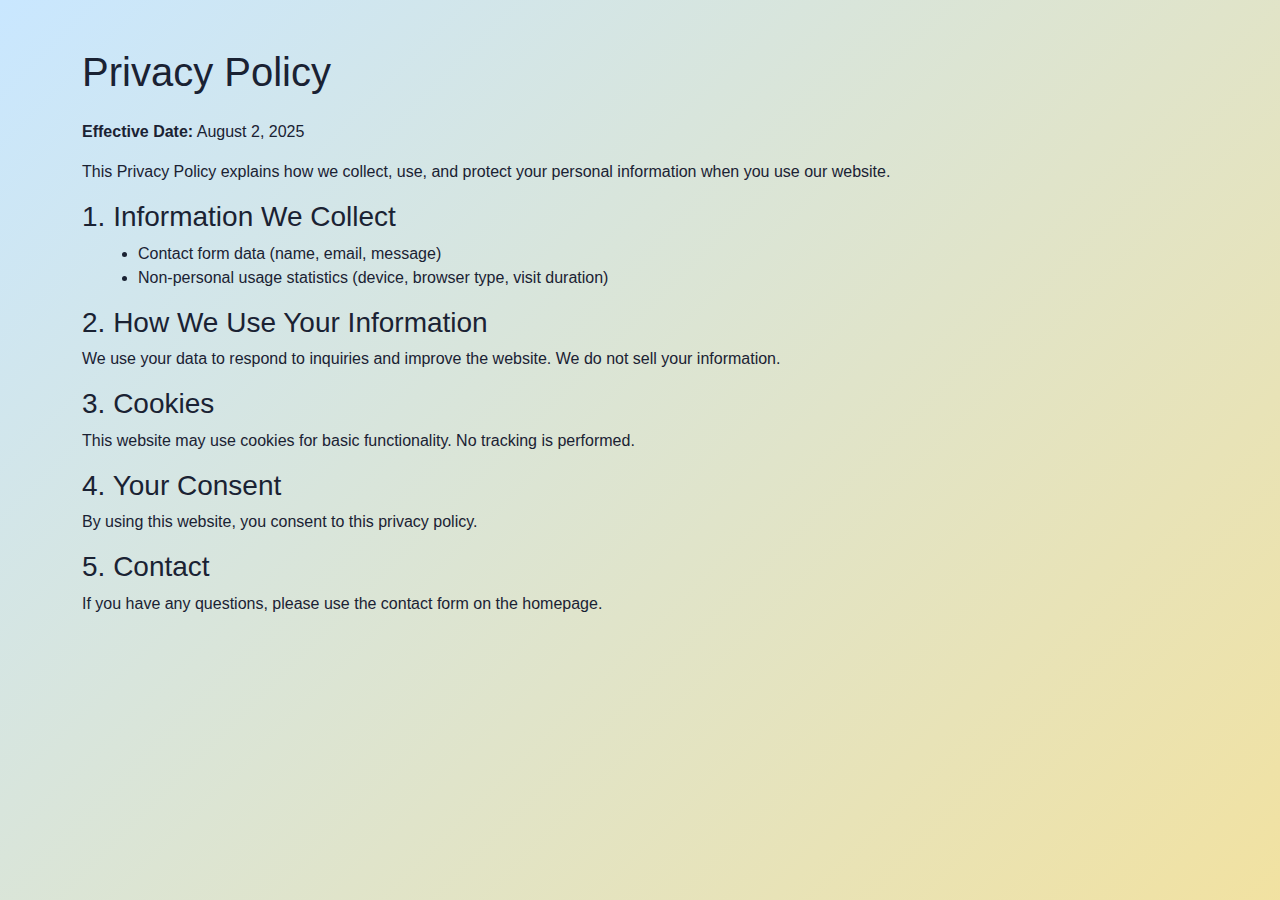
<file: privacy.html>
<!DOCTYPE html>
<html lang="en">
<head>
  <meta charset="UTF-8" />
  <meta name="viewport" content="width=device-width, initial-scale=1.0"/>
  <title>Privacy Policy – Congolese Community in Malaysia</title>
  <link href="https://cdn.jsdelivr.net/npm/bootstrap@5.3.0/dist/css/bootstrap.min.css" rel="stylesheet">
  <link rel="stylesheet" href="styles.css" />
</head>
<body class="policy-background">

  <div class="container py-5">
    <h1 class="mb-4">Privacy Policy</h1>

    <p><strong>Effective Date:</strong> August 2, 2025</p>

    <p>This Privacy Policy explains how we collect, use, and protect your personal information when you use our website.</p>

    <h3>1. Information We Collect</h3>
    <ul>
      <li>Contact form data (name, email, message)</li>
      <li>Non-personal usage statistics (device, browser type, visit duration)</li>
    </ul>

    <h3>2. How We Use Your Information</h3>
    <p>We use your data to respond to inquiries and improve the website. We do not sell your information.</p>

    <h3>3. Cookies</h3>
    <p>This website may use cookies for basic functionality. No tracking is performed.</p>

    <h3>4. Your Consent</h3>
    <p>By using this website, you consent to this privacy policy.</p>

    <h3>5. Contact</h3>
    <p>If you have any questions, please use the contact form on the homepage.</p>
  </div>
</body>
</html>
</file>
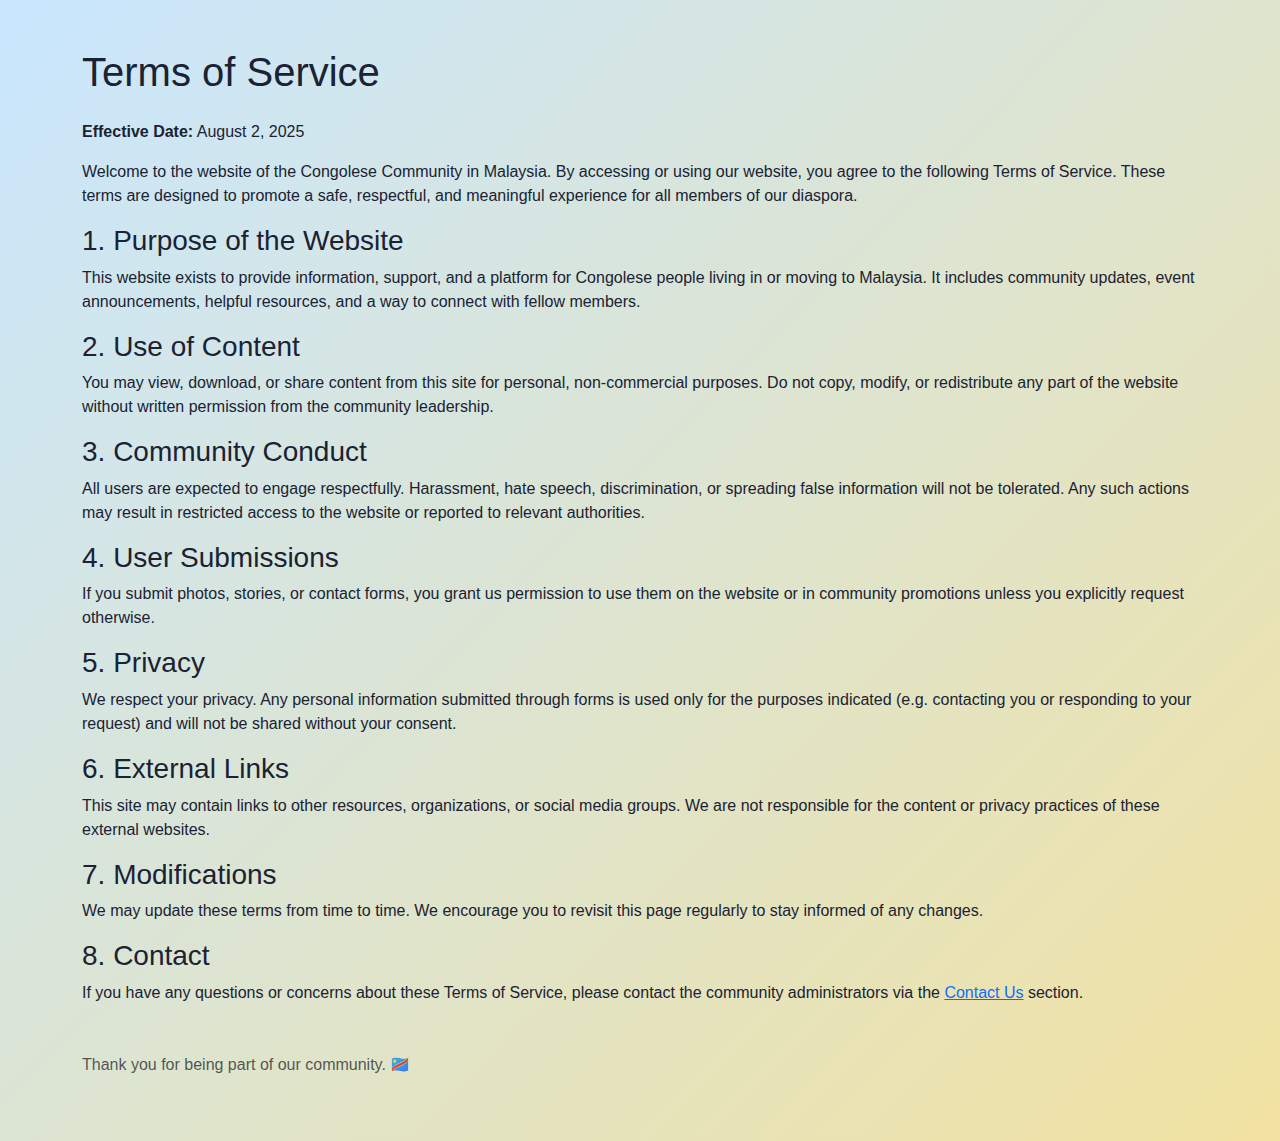
<file: terms.html>
<!DOCTYPE html>
<html lang="en">
<head>
  <meta charset="UTF-8" />
  <meta name="viewport" content="width=device-width, initial-scale=1.0"/>
  <title>Terms of Service – Congolese Community in Malaysia</title>
  <link href="https://cdn.jsdelivr.net/npm/bootstrap@5.3.0/dist/css/bootstrap.min.css" rel="stylesheet">
  <link rel="stylesheet" href="styles.css" />
</head>
<body class="policy-background">
  <div class="container py-5">
    <h1 class="mb-4">Terms of Service</h1>

    <p><strong>Effective Date:</strong> August 2, 2025</p>

    <p>Welcome to the website of the Congolese Community in Malaysia. By accessing or using our website, you agree to the following Terms of Service. These terms are designed to promote a safe, respectful, and meaningful experience for all members of our diaspora.</p>

    <h3>1. Purpose of the Website</h3>
    <p>This website exists to provide information, support, and a platform for Congolese people living in or moving to Malaysia. It includes community updates, event announcements, helpful resources, and a way to connect with fellow members.</p>

    <h3>2. Use of Content</h3>
    <p>You may view, download, or share content from this site for personal, non-commercial purposes. Do not copy, modify, or redistribute any part of the website without written permission from the community leadership.</p>

    <h3>3. Community Conduct</h3>
    <p>All users are expected to engage respectfully. Harassment, hate speech, discrimination, or spreading false information will not be tolerated. Any such actions may result in restricted access to the website or reported to relevant authorities.</p>

    <h3>4. User Submissions</h3>
    <p>If you submit photos, stories, or contact forms, you grant us permission to use them on the website or in community promotions unless you explicitly request otherwise.</p>

    <h3>5. Privacy</h3>
    <p>We respect your privacy. Any personal information submitted through forms is used only for the purposes indicated (e.g. contacting you or responding to your request) and will not be shared without your consent.</p>

    <h3>6. External Links</h3>
    <p>This site may contain links to other resources, organizations, or social media groups. We are not responsible for the content or privacy practices of these external websites.</p>

    <h3>7. Modifications</h3>
    <p>We may update these terms from time to time. We encourage you to revisit this page regularly to stay informed of any changes.</p>

    <h3>8. Contact</h3>
    <p>If you have any questions or concerns about these Terms of Service, please contact the community administrators via the <a href="index.html#contact-section">Contact Us</a> section.</p>

    <p class="mt-5 text-muted">Thank you for being part of our community. 🇨🇩</p>
  </div>
</body>
</html>
</file>
<file: styles.css>
/* CSS Loaded Indicator - For verification in browser console */
body::after {
    content: 'css-loaded';
    display: none;
}

.nav-toggle.open .bar1 {
    transform: translateY(8px) rotate(45deg);
    background: var(--accent, #ffe082);
}
.nav-toggle.open .bar2 {
    opacity: 0;
}
.nav-toggle.open .bar3 {
    transform: translateY(-8px) rotate(-45deg);
    background: var(--accent, #ffe082);
}

@media (max-width: 900px) {
    .nav-toggle .bar {
        transition: transform 0.3s, opacity 0.3s, background 0.3s;
    }
}

/* Hamburger hidden by default, only visible on mobile */
.nav-toggle {
    display: none;
    flex-direction: column;
    justify-content: center;
    align-items: center;
    width: 44px;
    height: 44px;
    background: none;
    border: none;
    cursor: pointer;
    margin-left: 1rem;
    z-index: 20;
}
.nav-toggle .bar {
    width: 28px;
    height: 4px;
    background: #4fc3f7;
    margin: 3px 0;
    border-radius: 2px;
    transition: all 0.3s;
}

/* Desktop: nav always visible, hamburger hidden */
.alt-nav-links {
    display: flex;
    gap: 2rem;
    position: static;
    background: none;
    flex-direction: row;
    align-items: center;
    width: auto;
    padding: 0;
    box-shadow: none;
    border-radius: 0;
    margin: 0;
}

@media (max-width: 900px) {
    .nav-toggle {
        display: flex;
        z-index: 102;
    }
    .alt-navbar {
        position: relative;
        z-index: 101;
        background: #1a2233;
    }
    .alt-nav-links {
        display: none !important;
        position: fixed;
        top: 56px;
        left: 0;
        right: 0;
        background: #1a2233ee;
        flex-direction: column;
        align-items: flex-start;
        width: 100vw;
        padding: 1.2rem 1.2rem 1.2rem 1.2rem;
        border-radius: 0 0 18px 18px;
        box-shadow: 0 8px 24px #0002;
        gap: 1.2rem;
        margin: 0;
        z-index: 100;
        animation: none;
    }
    .alt-nav-links.nav-open {
        display: flex !important;
        animation: fadeInDown 0.4s;
    }
}

@keyframes fadeInDown {
    0% {
        opacity: 0;
        transform: translateY(-30px);
    }
    100% {
        opacity: 1;
        transform: translateY(0);
    }
}

@media (max-width: 600px) {
    .alt-navbar {
        padding: 0.7rem 0.5rem;
    }
    .alt-logo {
        font-size: 1.2rem;
    }
    .nav-toggle {
        width: 40px;
        height: 40px;
    }
    .nav-toggle .bar {
        width: 24px;
        height: 4px;
    }
    .alt-nav-links {
        top: 48px;
        width: 100vw;
        right: 0;
        left: 0;
        border-radius: 0 0 18px 18px;
        align-items: flex-start;
        padding: 1rem 0.7rem 1rem 0.7rem;
        gap: 1rem;
    }
    .alt-nav-links li a {
        font-size: 1.1rem;
        padding: 0.7rem 0.5rem;
        width: 100%;
        display: block;
    }
    .floating-contact {
        right: 6px;
        bottom: 6px;
        gap: 10px;
    }
    .float-btn {
        width: 44px;
        height: 44px;
        font-size: 1.5rem;
    }
    .alt-section-content, .contact-card-redesign {
        padding: 0.7rem 0.3rem 0.7rem 0.3rem;
    }
    h2 {
        font-size: 1.2rem;
    }
    .alt-hero-content h1 {
        font-size: 1.1rem;
    }
    .alt-product-list, .alt-service-list, .contact-cards-flex {
        gap: 0.7rem;
    }
}
/* Redesigned Contact Us Section */
.contact-card-redesign {
    background: #fff;
    border-radius: 18px;
    box-shadow: 0 2px 12px #4fc3f733;
    padding: 2.5rem 2.5rem 2rem 2.5rem;
    margin: 0 auto;
    max-width: 900px;
    animation: fadeInUp 1.2s cubic-bezier(.23,1.01,.32,1) 0.2s both;
}
.contact-cards-flex {
    display: flex;
    flex-wrap: wrap;
    gap: 2rem;
    justify-content: space-between;
    margin-top: 2rem;
}
.contact-card-item {
  background: #e3f2fd;
  border-radius: 14px;
  box-shadow: 0 2px 8px #4fc3f722;
  padding: 1.2rem 1.5rem;
  min-width: 220px;
  flex: 1 1 220px;
  display: flex;
  align-items: flex-start;
  gap: 1.1rem;
  transition: transform 0.18s, box-shadow 0.18s;
  margin-bottom: 0.5rem;
  border: 2px solid #e3f2fd;
}
.contact-card-item .contact-icon {
  font-size: 2.1rem;
  color: #4fc3f7;
  flex-shrink: 0;
  margin-top: 0.1rem;
}
.contact-card-item .contact-label {
  font-size: 1.02rem;
  font-weight: 600;
  color: #1a2233;
  margin-bottom: 0.1rem;
}
.contact-card-item .contact-value {
  font-size: 1rem;
  color: #222;
  word-break: break-word;
}
.contact-card-item .contact-value a {
  color: #4fc3f7;
  text-decoration: none;
  transition: color 0.2s;
}
.contact-card-item .contact-value a:hover {
  text-decoration: underline;
  color: #1a2233;
}
.contact-card-item:hover {
  transform: translateY(-6px) scale(1.03);
  box-shadow: 0 6px 24px #4fc3f755;
}
.contact-icon {
    font-size: 2.1rem;
    color: #4fc3f7;
    flex-shrink: 0;
    margin-top: 0.1rem;
}
.contact-label {
    font-size: 1.02rem;
    font-weight: 600;
    color: #1a2233;
    margin-bottom: 0.1rem;
}
.contact-value {
    font-size: 1rem;
    color: #222;
    word-break: break-word;
}
.contact-value a {
    color: #4fc3f7;
    text-decoration: none;
    transition: color 0.2s;
}
.contact-value a:hover {
    text-decoration: underline;
    color: #1a2233;
}

@media (max-width: 900px) {
    .contact-cards-flex {
        flex-direction: column;
        gap: 1.2rem;
    }
    .contact-card-redesign {
        padding: 1.2rem 1rem 1rem 1rem;
    }
}
/* CSS Variables for theme */
:root {
    --primary-bg: #1a2233;
    --primary: #4fc3f7;
    --primary-light: #e3f2fd;
    --accent: #ffe082;
    --section-bg: #fff;
    --section-bg-alt: #e3f2fd;
    --text-main: #1a2233;
    --text-light: #fff;
    --shadow: #4fc3f733;
    --shadow-dark: #0002;
    --radius: 18px;
    --spacing: 2.5rem;
    --spacing-sm: 1.2rem;
    --spacing-xs: 0.7rem;
}
body {
    font-family: 'Segoe UI', Arial, sans-serif;
    margin: 0;
    padding: 0;
    min-height: 100vh;
    color: var(--text-main);
    background: linear-gradient(-45deg, #f5f7fa, var(--primary), var(--accent), #c9e7ff);
    background-size: 400% 400%;
    animation: gradientBG 12s ease-in-out infinite;
}

/* Performance: Minify CSS for production */
/* Remove whitespace and comments for deployment. Example below: */
/*
body{font-family:'Segoe UI',Arial,sans-serif;margin:0;padding:0;min-height:100vh;color:#1a2233;background:linear-gradient(-45deg,#f5f7fa,#4fc3f7,#ffe082,#c9e7ff);background-size:400% 400%;animation:gradientBG 12s ease-in-out infinite;}
*/

/* Performance: Optimize images (if any) by using compressed formats and specifying width/height in HTML. */

/* Performance: Defer non-critical JS and use async where possible. */

/* Performance: Use CSS variables for repeated values (already implemented). */

/* Performance: Consider using a tool like PurgeCSS to remove unused CSS before deployment. */

@keyframes gradientBG {
    0% {
        background-position: 0% 50%;
    }
    25% {
        background-position: 50% 100%;
    }
    50% {
        background-position: 100% 50%;
    }
    75% {
        background-position: 50% 0%;
    }
    100% {
        background-position: 0% 50%;
    }
}

/* New Header/Nav */
/* (moved to .alt-header selector below) */
.alt-navbar {
    display: flex;
    align-items: center;
    justify-content: space-between;
    max-width: 1100px;
    margin: 0 auto;
    padding: 1.1rem 2rem;
}
.alt-logo {
    font-size: 2.1rem;
    font-weight: bold;
    color: #4fc3f7;
    letter-spacing: 2px;
    text-shadow: 1px 1px 8px #2222;
}
.alt-nav-links {
    list-style: none;
    display: flex;
    gap: 2rem;
    margin: 0;
    padding: 0;
}
.alt-nav-links a {
    color: #fff;
    text-decoration: none;
    font-weight: 600;
    font-size: 1.08rem;
    padding: 0.3rem 0.9rem;
    border-radius: 4px;
    transition: background 0.2s, color 0.2s, box-shadow 0.2s;
}
.alt-nav-links a:hover {
    background: #4fc3f7;
    color: #1a2233;
    box-shadow: 0 2px 8px #4fc3f744;
}

/* Ensure all main sections have the same width and alignment */
main {
  max-width: 1000px;
  margin: 0 auto;
  padding: 0 1.5rem 2rem 1.5rem;
}
.alt-section-content {
  max-width: 100%;
  margin: 0 auto;
}
@media (max-width: 1100px) {
  main {
    max-width: 98vw;
    padding: 0 0.5rem 2rem 0.5rem;
  }
  .alt-section-content {
    max-width: 100%;
    padding: 1.2rem 1rem;
  }
}

/* New Hero Section */
.alt-hero {
    background: linear-gradient(120deg, #4fc3f7 60%, #1a2233 100%);
    color: #fff;
    min-height: 340px;
    display: flex;
    align-items: center;
    justify-content: center;
    border-radius: 0 0 30px 30px;
    margin-bottom: 2.5rem;
    box-shadow: 0 4px 24px #4fc3f733;
    position: relative;
    overflow: hidden;
}
.alt-hero-content {
    text-align: center;
    padding: 2.5rem 1rem;
    animation: fadeInUp 1.2s cubic-bezier(.23,1.01,.32,1) 0.1s both;
}
.alt-hero-content h1 {
    font-size: 2.8rem;
    margin-bottom: 0.7rem;
    letter-spacing: 1px;
    text-shadow: 0 2px 12px #222a;
}
.alt-hero-tag {
    font-size: 1.3rem;
    font-weight: 500;
    margin-bottom: 0.7rem;
    color: #ffe082;
}
.alt-hero-desc {
    font-size: 1.1rem;
    margin-bottom: 2rem;
    color: #e3f2fd;
}
.alt-hero-btn {
    background: #ffe082;
    color: #1a2233;
    font-weight: bold;
    padding: 0.8rem 2.2rem;
    border: none;
    border-radius: 30px;
    font-size: 1.1rem;
    cursor: pointer;
    box-shadow: 0 2px 12px #ffe08255;
    transition: background 0.2s, color 0.2s, box-shadow 0.2s;
    text-decoration: none;
}
.alt-hero-btn:hover {
    background: #1a2233;
    color: #ffe082;
    box-shadow: 0 2px 12px #222a;
}

/* Section Styles */
.alt-section {
    margin-bottom: 2.5rem;
}
.alt-section-content {
    background: #fff;
    border-radius: 18px;
    box-shadow: 0 2px 12px #4fc3f733;
    padding: 2rem 2.5rem;
    animation: fadeInUp 1.2s cubic-bezier(.23,1.01,.32,1) 0.2s both;
}

/* About */
.alt-about-flex {
    display: flex;
    gap: 2.5rem;
    flex-wrap: wrap;
    margin-top: 1.5rem;
}
.alt-about-flex > div {
    flex: 1 1 220px;
}

/* Products */
.alt-product-list {
    display: flex;
    flex-wrap: wrap;
    gap: 1.5rem;
    margin-top: 1.5rem;
}
.alt-product-item {
    background: #e3f2fd;
    border-radius: 12px;
    box-shadow: 0 2px 8px #4fc3f722;
    padding: 1.2rem 1.5rem;
    min-width: 220px;
    flex: 1 1 220px;
    margin-bottom: 0.5rem;
    position: relative;
    transition: transform 0.18s, box-shadow 0.18s;
}
.alt-product-item:hover {
    transform: translateY(-6px) scale(1.03);
    box-shadow: 0 6px 24px #4fc3f755;
}
.alt-product-badge {
    display: inline-block;
    background: #4fc3f7;
    color: #fff;
    border-radius: 8px;
    padding: 0.2rem 0.7rem;
    font-size: 0.95rem;
    margin: 0.2rem 0.3rem 0.2rem 0;
}

/* Services */
.alt-service-list {
    display: flex;
    flex-wrap: wrap;
    gap: 1.5rem;
    margin-top: 1.5rem;
}
.alt-service-item {
    background: #c9e7ff;
    border-radius: 12px;
    box-shadow: 0 2px 8px #4fc3f722;
    padding: 1.2rem 1.5rem;
    min-width: 180px;
    flex: 1 1 180px;
    margin-bottom: 0.5rem;
    font-weight: 500;
    color: #1a2233;
    text-align: center;
    transition: transform 0.18s, box-shadow 0.18s;
}
.alt-service-item:hover {
    transform: translateY(-6px) scale(1.03);
    box-shadow: 0 6px 24px #4fc3f755;
}
.alt-service-desc {
    text-align: center;
    margin-top: 1.5rem;
    font-size: 1.1rem;
    color: #444;
}

/* Contact */
.alt-contact-info {
    font-size: 1.08rem;
}

/* Director */
.alt-director blockquote {
    background: #e3f2fd;
    border-left: 6px solid #4fc3f7;
    margin: 1.5rem 0;
    padding: 1.2rem 2rem;
    font-style: italic;
    color: #1a2233;
    border-radius: 10px;
    box-shadow: 0 2px 8px #4fc3f722;
    animation: fadeInUp 1.2s cubic-bezier(.23,1.01,.32,1) 0.5s both;
}

/* Footer */
.alt-footer {
    background: #1a2233;
    color: #4fc3f7;
    text-align: center;
    padding: 1.2rem 0;
    position: relative;
    bottom: 0;
    width: 100%;
    margin-top: 2rem;
    font-weight: 500;
    letter-spacing: 1px;
    box-shadow: 0 -2px 8px #4fc3f722;
}

/* Floating Contact Buttons */
.floating-contact {
    position: fixed;
    right: 24px;
    bottom: 32px;
    display: flex;
    flex-direction: column;
    gap: 16px;
    z-index: 100;
}
.float-btn {
    display: flex;
    align-items: center;
    justify-content: center;
    width: 52px;
    height: 52px;
    border-radius: 50%;
    background: #4fc3f7;
    color: #fff;
    font-size: 2rem;
    box-shadow: 0 2px 12px #4fc3f755;
    text-decoration: none;
    transition: background 0.2s, transform 0.18s, box-shadow 0.18s;
}
.float-btn:hover {
    background: #1a2233;
    color: #ffe082;
    transform: scale(1.08);
    box-shadow: 0 6px 24px #4fc3f7aa;
}
.float-btn.whatsapp { background: #25d366; }
.float-btn.whatsapp:hover { background: #128c7e; }
.float-btn.email { background: #4fc3f7; }
.float-btn.phone { background: #ffe082; color: #1a2233; }
.float-btn.phone:hover { background: #1a2233; color: #ffe082; }

/* Animations */
@keyframes fadeInUp {
    0% {
        opacity: 0;
        transform: translateY(40px);
    }
    100% {
        opacity: 1;
        transform: translateY(0);
    }
}

/* Headings */
h2 {
    color: #1a2233;
    border-bottom: 2px solid #4fc3f7;
    padding-bottom: 0.3rem;
    margin-bottom: 1rem;
    font-size: 2rem;
    letter-spacing: 1px;
}

ul {
    margin: 0 0 1rem 1.5rem;
}

@media (max-width: 900px) {
    .alt-navbar {
        flex-direction: column;
        gap: 1rem;
        padding: 1.2rem 1rem;
    }
    main {
        padding: 0 0.5rem 2rem 0.5rem;
    }
      .alt-section-content {
        padding: 1rem;
      }
    .alt-about-flex {
        flex-direction: column;
        gap: 1rem;
    }
    .alt-product-list, .alt-service-list {
        flex-direction: column;
        gap: 1rem;
    }
}

@media (max-width: 600px) {
    .alt-nav-links {
        flex-direction: column;
        gap: 1rem;
    }
    .alt-hero-content h1 {
        font-size: 1.5rem;
    }
    .alt-product-list, .alt-service-list {
        flex-direction: column;
        gap: 1rem;
    }
    .floating-contact {
        right: 10px;
        bottom: 10px;
    }
}

/* Contact Form Styles */
.contact-form {
  background: none;
  margin-top: 2rem;
  max-width: 500px;
  margin-left: auto;
  margin-right: auto;
  display: flex;
  flex-direction: column;
  gap: 1.1rem;
}
.contact-form h3 {
  margin-bottom: 1rem;
  color: #1a2233;
}
.form-row {
  display: flex;
  flex-direction: column;
  gap: 0.3rem;
}
.contact-form label {
  font-weight: 600;
  color: #1a2233;
  margin-bottom: 0.2rem;
}
.contact-form input,
.contact-form textarea {
  padding: 0.7rem 1rem;
  border: 1.5px solid #c9e7ff;
  border-radius: 8px;
  font-size: 1rem;
  font-family: inherit;
  background: #f7fbff;
  transition: border 0.2s;
}
.contact-form input:focus,
.contact-form textarea:focus {
  border: 1.5px solid #4fc3f7;
  outline: none;
}
.contact-form button[type="submit"] {
  background: #ffe082;
  color: #1a2233;
  font-weight: bold;
  border: none;
  border-radius: 30px;
  padding: 0.8rem 2.2rem;
  font-size: 1.1rem;
  cursor: pointer;
  box-shadow: 0 2px 12px #ffe08255;
  transition: background 0.2s, color 0.2s, box-shadow 0.2s;
  margin-top: 0.5rem;
  align-self: flex-start;
}
.contact-form button[type="submit"]:hover {
  background: #1a2233;
  color: #ffe082;
  box-shadow: 0 2px 12px #222a;
}
.form-status {
  min-height: 1.2em;
  color: #4fc3f7;
  font-weight: 500;
  margin-top: 0.5rem;
}

/* Product Grid Redesign */
.product-grid {
  display: grid;
  grid-template-columns: repeat(auto-fit, minmax(270px, 1fr));
  gap: 2rem;
  margin-top: 2rem;
}
.product-card {
  background: #e3f2fd;
  border-radius: 16px;
  box-shadow: 0 2px 12px #4fc3f733;
  padding: 2rem 1.2rem 1.2rem 1.2rem;
  display: flex;
  flex-direction: column;
  align-items: flex-start;
  position: relative;
  transition: transform 0.18s, box-shadow 0.18s;
  min-height: 320px;
}
.product-card.wide {
  grid-column: 1 / -1;
  min-width: 0;
  width: 100%;
  max-width: 100%;
  display: flex;
  flex-direction: column;
  align-items: flex-start;
}
@media (max-width: 900px) {
  .product-grid {
    grid-template-columns: 1fr 1fr;
    gap: 1.2rem;
  }
  .product-card.wide {
    grid-column: 1 / -1;
  }
}
@media (max-width: 600px) {
  .product-grid {
    grid-template-columns: 1fr;
    gap: 1rem;
  }
  .product-card, .product-card.wide {
    padding: 1.2rem 0.7rem;
    grid-column: 1 / -1;
  }
}

/* Product Details Modal Styles */
.product-modal {
  position: fixed;
  top: 0; left: 0; right: 0; bottom: 0;
  z-index: 9999;
  display: flex;
  align-items: center;
  justify-content: center;
}
.modal-overlay {
  position: absolute;
  top: 0; left: 0; right: 0; bottom: 0;
  background: rgba(30, 40, 60, 0.55);
  z-index: 1;
}
.modal-content {
  position: relative;
  z-index: 2;
  background: #fff;
  border-radius: 18px;
  box-shadow: 0 8px 32px #1a223388;
  padding: 2.2rem 2rem 1.5rem 2rem;
  max-width: 540px;
  width: 95vw;
  max-height: 90vh;
  overflow-y: auto;
  animation: fadeInUp 0.5s cubic-bezier(.23,1.01,.32,1) both;
}
.modal-close {
  position: absolute;
  top: 1.1rem;
  right: 1.1rem;
  background: none;
  border: none;
  font-size: 2rem;
  color: #4fc3f7;
  cursor: pointer;
  z-index: 3;
  transition: color 0.2s;
}
.modal-close:hover {
  color: #1a2233;
}
.modal-body {
  margin-top: 0.5rem;
  color: #1a2233;
  font-size: 1.05rem;
}
@media (max-width: 600px) {
  .modal-content {
    padding: 1.2rem 0.5rem 1rem 0.5rem;
    max-width: 98vw;
  }
}
.details-toggle {
  background: #ffe082;
  color: #1a2233;
  font-weight: bold;
  border: none;
  border-radius: 30px;
  padding: 0.5rem 1.5rem;
  font-size: 1rem;
  cursor: pointer;
  margin-bottom: 0.7rem;
  margin-top: 0.5rem;
  transition: background 0.2s, color 0.2s, box-shadow 0.2s;
  box-shadow: 0 2px 8px #ffe08255;
  outline: none;
  display: inline-block;
}
.details-toggle:hover, .details-toggle:focus {
  background: #1a2233;
  color: #ffe082;
  box-shadow: 0 2px 12px #222a;
}
.product-badges {
  display: flex;
  flex-wrap: wrap;
  gap: 0.5rem;
  margin-bottom: 1rem;
}
.badge {
  background: #4fc3f7;
  color: #fff;
  border-radius: 8px;
  padding: 0.2rem 0.7rem;
  font-size: 0.95rem;
  margin: 0.1rem 0.1rem 0.1rem 0;
  display: inline-block;
  font-weight: 500;
  letter-spacing: 0.5px;
}
.product-icon {
  font-size: 3.5rem;
  margin-bottom: 0.7rem;
  line-height: 1.1;
}

/* Contact Card Styles */
.contact-card-phone {
  background: #fffbe7;
  border: 2px solid #ffe082;
  box-shadow: 0 2px 12px #ffe08233;
}
.contact-card-phone .contact-icon {
  color: #ffb300;
}
.contact-card-phone .contact-value a {
  color: #1a2233;
  font-weight: 600;
  font-size: 1.08rem;
  text-decoration: none;
  transition: color 0.2s;
}
.contact-card-phone .contact-value a:hover {
  color: #ffb300;
  text-decoration: underline;
}
.contact-card-email {
  background: #e3f7fd;
  border: 2px solid #4fc3f7;
  box-shadow: 0 2px 12px #4fc3f733;
}
.contact-card-email .contact-icon {
  color: #039be5;
}
.contact-card-email .contact-value a {
  color: #039be5;
  font-weight: 600;
  font-size: 1.08rem;
  text-decoration: none;
  transition: color 0.2s;
}
.contact-card-email .contact-value a:hover {
  color: #1a2233;
  text-decoration: underline;
}
.contact-card-business {
  background: #f3e9fd;
  border: 2px solid #b39ddb;
  box-shadow: 0 2px 12px #b39ddb33;
}
.contact-card-business .contact-icon {
  color: #7e57c2;
}
.contact-card-address {
  background: #e8f5e9;
  border: 2px solid #81c784;
  box-shadow: 0 2px 12px #81c78433;
}
.contact-card-address .contact-icon {
  color: #388e3c;
}
.contact-card-business .contact-value, .contact-card-address .contact-value {
  font-weight: 600;
}
</file>
